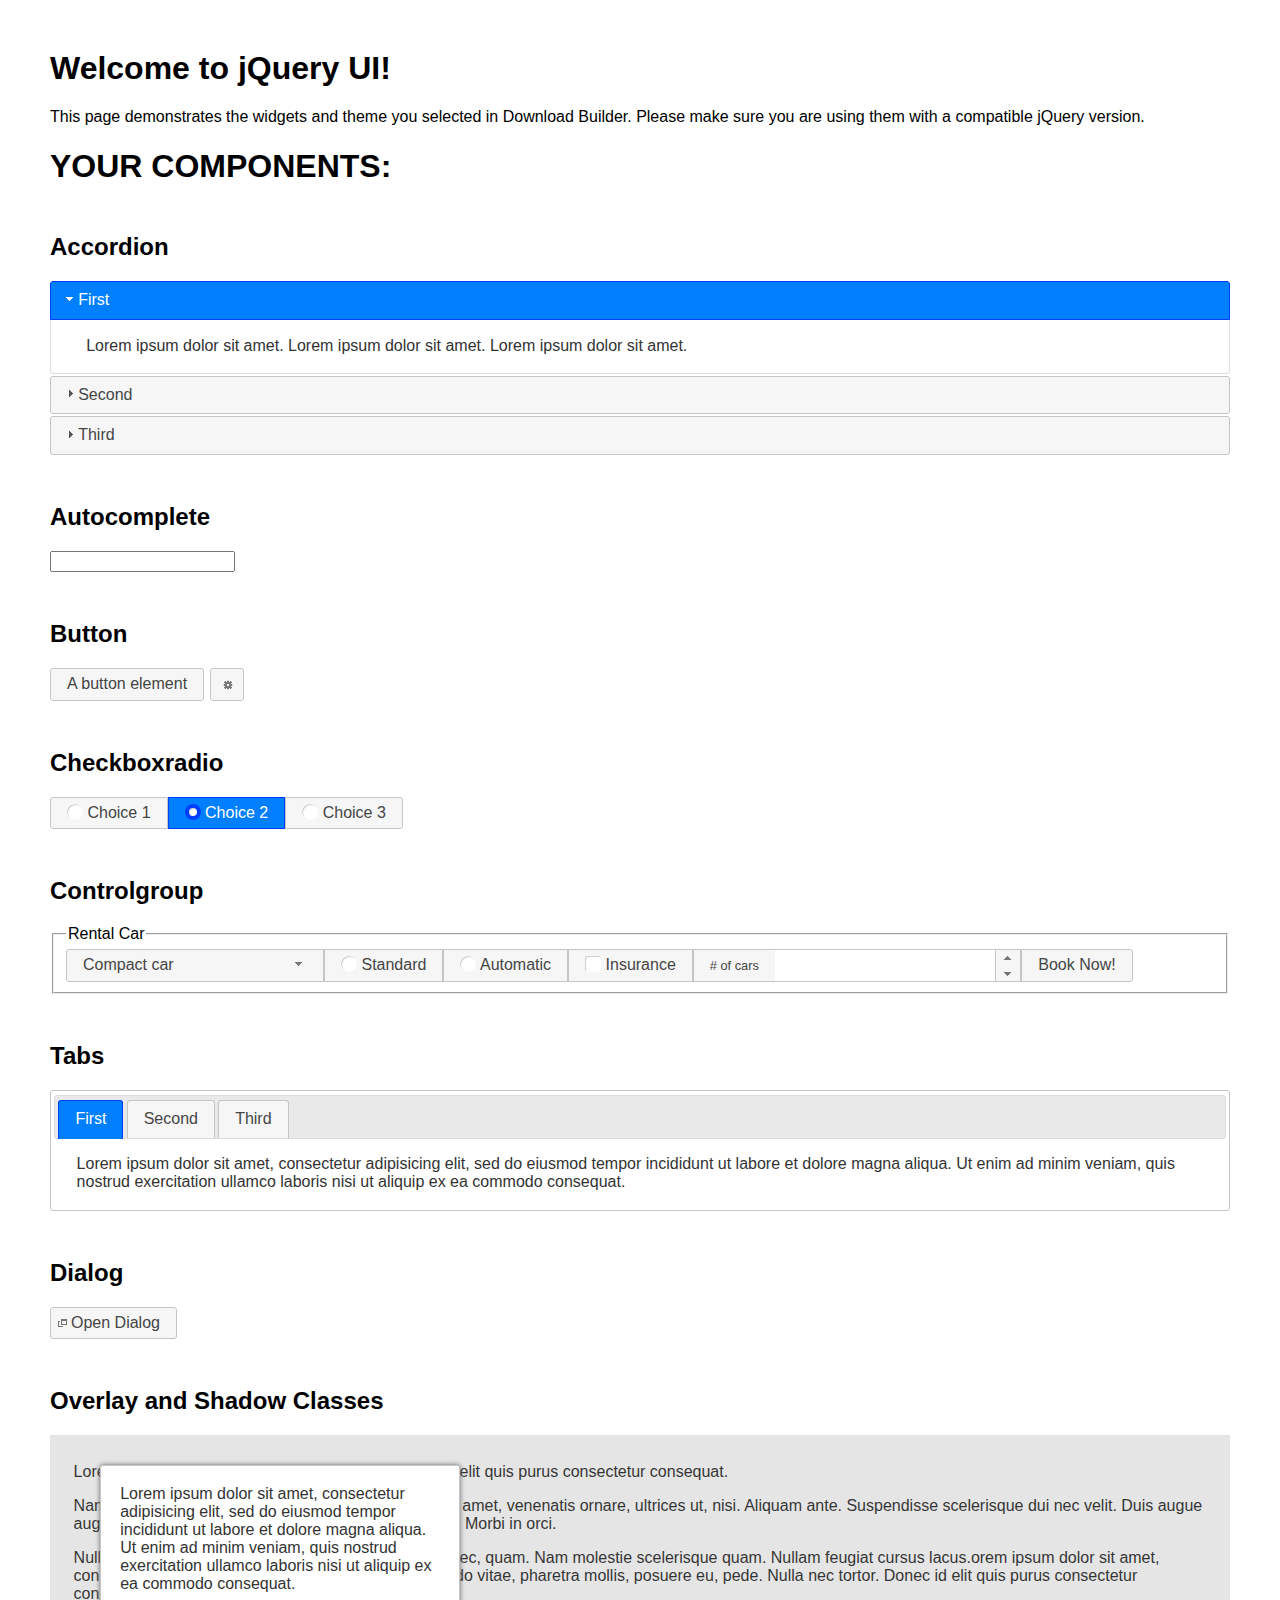
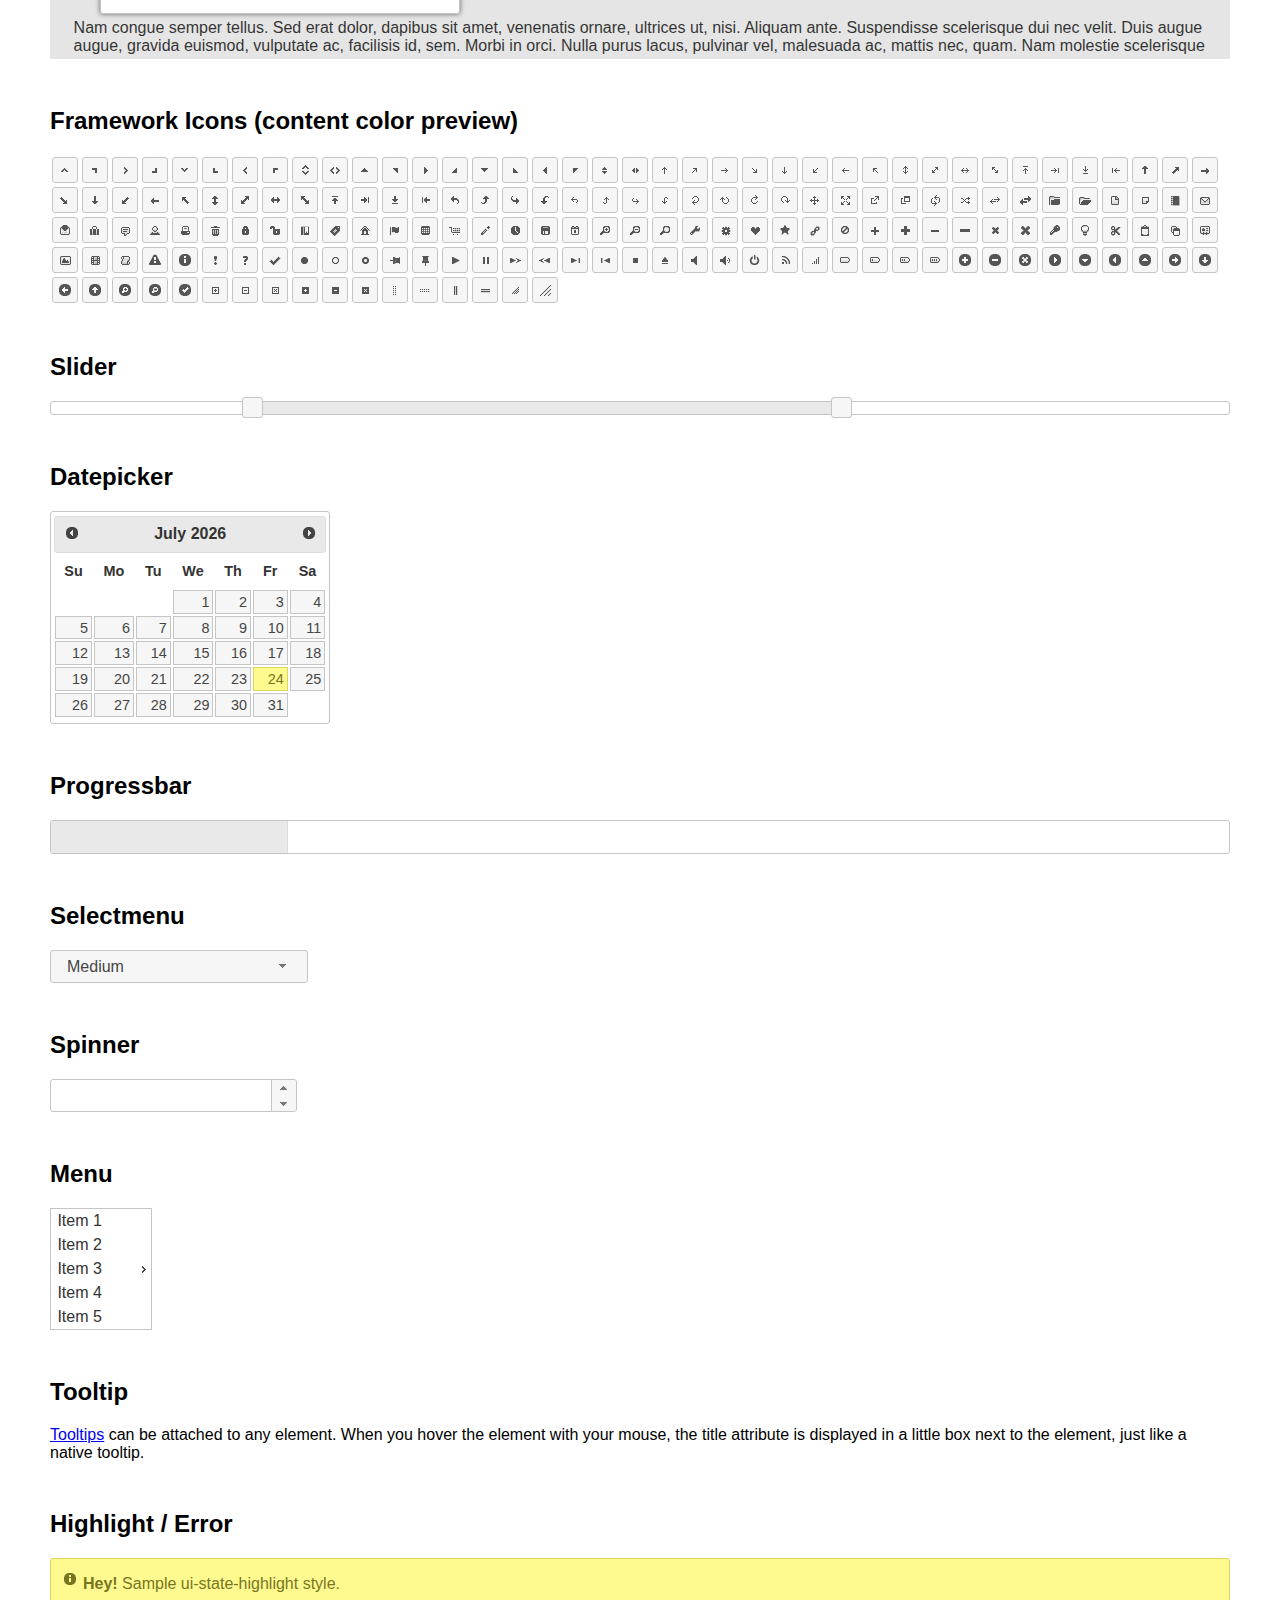
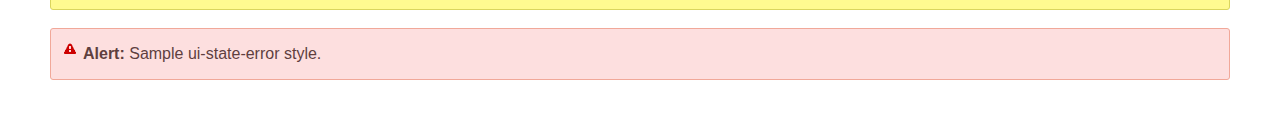
<file: jquery-ui-1.12.0.custom/index.html>
<!doctype html>
<html lang="us">
<head>
	<meta charset="utf-8">
	<title>jQuery UI Example Page</title>
	<link href="jquery-ui.css" rel="stylesheet">
	<style>
	body{
		font-family: "Trebuchet MS", sans-serif;
		margin: 50px;
	}
	.demoHeaders {
		margin-top: 2em;
	}
	#dialog-link {
		padding: .4em 1em .4em 20px;
		text-decoration: none;
		position: relative;
	}
	#dialog-link span.ui-icon {
		margin: 0 5px 0 0;
		position: absolute;
		left: .2em;
		top: 50%;
		margin-top: -8px;
	}
	#icons {
		margin: 0;
		padding: 0;
	}
	#icons li {
		margin: 2px;
		position: relative;
		padding: 4px 0;
		cursor: pointer;
		float: left;
		list-style: none;
	}
	#icons span.ui-icon {
		float: left;
		margin: 0 4px;
	}
	.fakewindowcontain .ui-widget-overlay {
		position: absolute;
	}
	select {
		width: 200px;
	}
	</style>
</head>
<body>

<h1>Welcome to jQuery UI!</h1>

<div class="ui-widget">
	<p>This page demonstrates the widgets and theme you selected in Download Builder. Please make sure you are using them with a compatible jQuery version.</p>
</div>

<h1>YOUR COMPONENTS:</h1>


<!-- Accordion -->
<h2 class="demoHeaders">Accordion</h2>
<div id="accordion">
	<h3>First</h3>
	<div>Lorem ipsum dolor sit amet. Lorem ipsum dolor sit amet. Lorem ipsum dolor sit amet.</div>
	<h3>Second</h3>
	<div>Phasellus mattis tincidunt nibh.</div>
	<h3>Third</h3>
	<div>Nam dui erat, auctor a, dignissim quis.</div>
</div>



<!-- Autocomplete -->
<h2 class="demoHeaders">Autocomplete</h2>
<div>
	<input id="autocomplete" title="type &quot;a&quot;">
</div>



<!-- Button -->
<h2 class="demoHeaders">Button</h2>
<button id="button">A button element</button>
<button id="button-icon">An icon-only button</button>



<!-- Checkboxradio -->
<h2 class="demoHeaders">Checkboxradio</h2>
<form style="margin-top: 1em;">
	<div id="radioset">
		<input type="radio" id="radio1" name="radio"><label for="radio1">Choice 1</label>
		<input type="radio" id="radio2" name="radio" checked="checked"><label for="radio2">Choice 2</label>
		<input type="radio" id="radio3" name="radio"><label for="radio3">Choice 3</label>
	</div>
</form>



<!-- Controlgroup -->
<h2 class="demoHeaders">Controlgroup</h2>
<fieldset>
	<legend>Rental Car</legend>
	<div id="controlgroup">
		<select id="car-type">
			<option>Compact car</option>
			<option>Midsize car</option>
			<option>Full size car</option>
			<option>SUV</option>
			<option>Luxury</option>
			<option>Truck</option>
			<option>Van</option>
		</select>
		<label for="transmission-standard">Standard</label>
		<input type="radio" name="transmission" id="transmission-standard">
		<label for="transmission-automatic">Automatic</label>
		<input type="radio" name="transmission" id="transmission-automatic">
		<label for="insurance">Insurance</label>
		<input type="checkbox" name="insurance" id="insurance">
		<label for="horizontal-spinner" class="ui-controlgroup-label"># of cars</label>
		<input id="horizontal-spinner" class="ui-spinner-input">
		<button>Book Now!</button>
	</div>
</fieldset>



<!-- Tabs -->
<h2 class="demoHeaders">Tabs</h2>
<div id="tabs">
	<ul>
		<li><a href="#tabs-1">First</a></li>
		<li><a href="#tabs-2">Second</a></li>
		<li><a href="#tabs-3">Third</a></li>
	</ul>
	<div id="tabs-1">Lorem ipsum dolor sit amet, consectetur adipisicing elit, sed do eiusmod tempor incididunt ut labore et dolore magna aliqua. Ut enim ad minim veniam, quis nostrud exercitation ullamco laboris nisi ut aliquip ex ea commodo consequat.</div>
	<div id="tabs-2">Phasellus mattis tincidunt nibh. Cras orci urna, blandit id, pretium vel, aliquet ornare, felis. Maecenas scelerisque sem non nisl. Fusce sed lorem in enim dictum bibendum.</div>
	<div id="tabs-3">Nam dui erat, auctor a, dignissim quis, sollicitudin eu, felis. Pellentesque nisi urna, interdum eget, sagittis et, consequat vestibulum, lacus. Mauris porttitor ullamcorper augue.</div>
</div>



<h2 class="demoHeaders">Dialog</h2>
<p>
	<button id="dialog-link" class="ui-button ui-corner-all ui-widget">
		<span class="ui-icon ui-icon-newwin"></span>Open Dialog
	</button>
</p>

<h2 class="demoHeaders">Overlay and Shadow Classes</h2>
<div style="position: relative; width: 96%; height: 200px; padding:1% 2%; overflow:hidden;" class="fakewindowcontain">
	<p>Lorem ipsum dolor sit amet,  Nulla nec tortor. Donec id elit quis purus consectetur consequat. </p><p>Nam congue semper tellus. Sed erat dolor, dapibus sit amet, venenatis ornare, ultrices ut, nisi. Aliquam ante. Suspendisse scelerisque dui nec velit. Duis augue augue, gravida euismod, vulputate ac, facilisis id, sem. Morbi in orci. </p><p>Nulla purus lacus, pulvinar vel, malesuada ac, mattis nec, quam. Nam molestie scelerisque quam. Nullam feugiat cursus lacus.orem ipsum dolor sit amet, consectetur adipiscing elit. Donec libero risus, commodo vitae, pharetra mollis, posuere eu, pede. Nulla nec tortor. Donec id elit quis purus consectetur consequat. </p><p>Nam congue semper tellus. Sed erat dolor, dapibus sit amet, venenatis ornare, ultrices ut, nisi. Aliquam ante. Suspendisse scelerisque dui nec velit. Duis augue augue, gravida euismod, vulputate ac, facilisis id, sem. Morbi in orci. Nulla purus lacus, pulvinar vel, malesuada ac, mattis nec, quam. Nam molestie scelerisque quam. </p><p>Nullam feugiat cursus lacus.orem ipsum dolor sit amet, consectetur adipiscing elit. Donec libero risus, commodo vitae, pharetra mollis, posuere eu, pede. Nulla nec tortor. Donec id elit quis purus consectetur consequat. Nam congue semper tellus. Sed erat dolor, dapibus sit amet, venenatis ornare, ultrices ut, nisi. Aliquam ante. </p><p>Suspendisse scelerisque dui nec velit. Duis augue augue, gravida euismod, vulputate ac, facilisis id, sem. Morbi in orci. Nulla purus lacus, pulvinar vel, malesuada ac, mattis nec, quam. Nam molestie scelerisque quam. Nullam feugiat cursus lacus.orem ipsum dolor sit amet, consectetur adipiscing elit. Donec libero risus, commodo vitae, pharetra mollis, posuere eu, pede. Nulla nec tortor. Donec id elit quis purus consectetur consequat. Nam congue semper tellus. Sed erat dolor, dapibus sit amet, venenatis ornare, ultrices ut, nisi. </p>

	<!-- ui-dialog -->
	<div class="ui-widget-overlay ui-front"></div>
	<div style="position: absolute; width: 320px; left: 50px; top: 30px; padding: 1.2em" class="ui-widget ui-front ui-widget-content ui-corner-all ui-widget-shadow">
		Lorem ipsum dolor sit amet, consectetur adipisicing elit, sed do eiusmod tempor incididunt ut labore et dolore magna aliqua. Ut enim ad minim veniam, quis nostrud exercitation ullamco laboris nisi ut aliquip ex ea commodo consequat.
	</div>

</div>

<!-- ui-dialog -->
<div id="dialog" title="Dialog Title">
	<p>Lorem ipsum dolor sit amet, consectetur adipisicing elit, sed do eiusmod tempor incididunt ut labore et dolore magna aliqua. Ut enim ad minim veniam, quis nostrud exercitation ullamco laboris nisi ut aliquip ex ea commodo consequat.</p>
</div>



<h2 class="demoHeaders">Framework Icons (content color preview)</h2>
<ul id="icons" class="ui-widget ui-helper-clearfix">
	<li class="ui-state-default ui-corner-all" title=".ui-icon-caret-1-n"><span class="ui-icon ui-icon-caret-1-n"></span></li>
	<li class="ui-state-default ui-corner-all" title=".ui-icon-caret-1-ne"><span class="ui-icon ui-icon-caret-1-ne"></span></li>
	<li class="ui-state-default ui-corner-all" title=".ui-icon-caret-1-e"><span class="ui-icon ui-icon-caret-1-e"></span></li>
	<li class="ui-state-default ui-corner-all" title=".ui-icon-caret-1-se"><span class="ui-icon ui-icon-caret-1-se"></span></li>
	<li class="ui-state-default ui-corner-all" title=".ui-icon-caret-1-s"><span class="ui-icon ui-icon-caret-1-s"></span></li>
	<li class="ui-state-default ui-corner-all" title=".ui-icon-caret-1-sw"><span class="ui-icon ui-icon-caret-1-sw"></span></li>
	<li class="ui-state-default ui-corner-all" title=".ui-icon-caret-1-w"><span class="ui-icon ui-icon-caret-1-w"></span></li>
	<li class="ui-state-default ui-corner-all" title=".ui-icon-caret-1-nw"><span class="ui-icon ui-icon-caret-1-nw"></span></li>
	<li class="ui-state-default ui-corner-all" title=".ui-icon-caret-2-n-s"><span class="ui-icon ui-icon-caret-2-n-s"></span></li>
	<li class="ui-state-default ui-corner-all" title=".ui-icon-caret-2-e-w"><span class="ui-icon ui-icon-caret-2-e-w"></span></li>
	<li class="ui-state-default ui-corner-all" title=".ui-icon-triangle-1-n"><span class="ui-icon ui-icon-triangle-1-n"></span></li>
	<li class="ui-state-default ui-corner-all" title=".ui-icon-triangle-1-ne"><span class="ui-icon ui-icon-triangle-1-ne"></span></li>
	<li class="ui-state-default ui-corner-all" title=".ui-icon-triangle-1-e"><span class="ui-icon ui-icon-triangle-1-e"></span></li>
	<li class="ui-state-default ui-corner-all" title=".ui-icon-triangle-1-se"><span class="ui-icon ui-icon-triangle-1-se"></span></li>
	<li class="ui-state-default ui-corner-all" title=".ui-icon-triangle-1-s"><span class="ui-icon ui-icon-triangle-1-s"></span></li>
	<li class="ui-state-default ui-corner-all" title=".ui-icon-triangle-1-sw"><span class="ui-icon ui-icon-triangle-1-sw"></span></li>
	<li class="ui-state-default ui-corner-all" title=".ui-icon-triangle-1-w"><span class="ui-icon ui-icon-triangle-1-w"></span></li>
	<li class="ui-state-default ui-corner-all" title=".ui-icon-triangle-1-nw"><span class="ui-icon ui-icon-triangle-1-nw"></span></li>
	<li class="ui-state-default ui-corner-all" title=".ui-icon-triangle-2-n-s"><span class="ui-icon ui-icon-triangle-2-n-s"></span></li>
	<li class="ui-state-default ui-corner-all" title=".ui-icon-triangle-2-e-w"><span class="ui-icon ui-icon-triangle-2-e-w"></span></li>
	<li class="ui-state-default ui-corner-all" title=".ui-icon-arrow-1-n"><span class="ui-icon ui-icon-arrow-1-n"></span></li>
	<li class="ui-state-default ui-corner-all" title=".ui-icon-arrow-1-ne"><span class="ui-icon ui-icon-arrow-1-ne"></span></li>
	<li class="ui-state-default ui-corner-all" title=".ui-icon-arrow-1-e"><span class="ui-icon ui-icon-arrow-1-e"></span></li>
	<li class="ui-state-default ui-corner-all" title=".ui-icon-arrow-1-se"><span class="ui-icon ui-icon-arrow-1-se"></span></li>
	<li class="ui-state-default ui-corner-all" title=".ui-icon-arrow-1-s"><span class="ui-icon ui-icon-arrow-1-s"></span></li>
	<li class="ui-state-default ui-corner-all" title=".ui-icon-arrow-1-sw"><span class="ui-icon ui-icon-arrow-1-sw"></span></li>
	<li class="ui-state-default ui-corner-all" title=".ui-icon-arrow-1-w"><span class="ui-icon ui-icon-arrow-1-w"></span></li>
	<li class="ui-state-default ui-corner-all" title=".ui-icon-arrow-1-nw"><span class="ui-icon ui-icon-arrow-1-nw"></span></li>
	<li class="ui-state-default ui-corner-all" title=".ui-icon-arrow-2-n-s"><span class="ui-icon ui-icon-arrow-2-n-s"></span></li>
	<li class="ui-state-default ui-corner-all" title=".ui-icon-arrow-2-ne-sw"><span class="ui-icon ui-icon-arrow-2-ne-sw"></span></li>
	<li class="ui-state-default ui-corner-all" title=".ui-icon-arrow-2-e-w"><span class="ui-icon ui-icon-arrow-2-e-w"></span></li>
	<li class="ui-state-default ui-corner-all" title=".ui-icon-arrow-2-se-nw"><span class="ui-icon ui-icon-arrow-2-se-nw"></span></li>
	<li class="ui-state-default ui-corner-all" title=".ui-icon-arrowstop-1-n"><span class="ui-icon ui-icon-arrowstop-1-n"></span></li>
	<li class="ui-state-default ui-corner-all" title=".ui-icon-arrowstop-1-e"><span class="ui-icon ui-icon-arrowstop-1-e"></span></li>
	<li class="ui-state-default ui-corner-all" title=".ui-icon-arrowstop-1-s"><span class="ui-icon ui-icon-arrowstop-1-s"></span></li>
	<li class="ui-state-default ui-corner-all" title=".ui-icon-arrowstop-1-w"><span class="ui-icon ui-icon-arrowstop-1-w"></span></li>
	<li class="ui-state-default ui-corner-all" title=".ui-icon-arrowthick-1-n"><span class="ui-icon ui-icon-arrowthick-1-n"></span></li>
	<li class="ui-state-default ui-corner-all" title=".ui-icon-arrowthick-1-ne"><span class="ui-icon ui-icon-arrowthick-1-ne"></span></li>
	<li class="ui-state-default ui-corner-all" title=".ui-icon-arrowthick-1-e"><span class="ui-icon ui-icon-arrowthick-1-e"></span></li>
	<li class="ui-state-default ui-corner-all" title=".ui-icon-arrowthick-1-se"><span class="ui-icon ui-icon-arrowthick-1-se"></span></li>
	<li class="ui-state-default ui-corner-all" title=".ui-icon-arrowthick-1-s"><span class="ui-icon ui-icon-arrowthick-1-s"></span></li>
	<li class="ui-state-default ui-corner-all" title=".ui-icon-arrowthick-1-sw"><span class="ui-icon ui-icon-arrowthick-1-sw"></span></li>
	<li class="ui-state-default ui-corner-all" title=".ui-icon-arrowthick-1-w"><span class="ui-icon ui-icon-arrowthick-1-w"></span></li>
	<li class="ui-state-default ui-corner-all" title=".ui-icon-arrowthick-1-nw"><span class="ui-icon ui-icon-arrowthick-1-nw"></span></li>
	<li class="ui-state-default ui-corner-all" title=".ui-icon-arrowthick-2-n-s"><span class="ui-icon ui-icon-arrowthick-2-n-s"></span></li>
	<li class="ui-state-default ui-corner-all" title=".ui-icon-arrowthick-2-ne-sw"><span class="ui-icon ui-icon-arrowthick-2-ne-sw"></span></li>
	<li class="ui-state-default ui-corner-all" title=".ui-icon-arrowthick-2-e-w"><span class="ui-icon ui-icon-arrowthick-2-e-w"></span></li>
	<li class="ui-state-default ui-corner-all" title=".ui-icon-arrowthick-2-se-nw"><span class="ui-icon ui-icon-arrowthick-2-se-nw"></span></li>
	<li class="ui-state-default ui-corner-all" title=".ui-icon-arrowthickstop-1-n"><span class="ui-icon ui-icon-arrowthickstop-1-n"></span></li>
	<li class="ui-state-default ui-corner-all" title=".ui-icon-arrowthickstop-1-e"><span class="ui-icon ui-icon-arrowthickstop-1-e"></span></li>
	<li class="ui-state-default ui-corner-all" title=".ui-icon-arrowthickstop-1-s"><span class="ui-icon ui-icon-arrowthickstop-1-s"></span></li>
	<li class="ui-state-default ui-corner-all" title=".ui-icon-arrowthickstop-1-w"><span class="ui-icon ui-icon-arrowthickstop-1-w"></span></li>
	<li class="ui-state-default ui-corner-all" title=".ui-icon-arrowreturnthick-1-w"><span class="ui-icon ui-icon-arrowreturnthick-1-w"></span></li>
	<li class="ui-state-default ui-corner-all" title=".ui-icon-arrowreturnthick-1-n"><span class="ui-icon ui-icon-arrowreturnthick-1-n"></span></li>
	<li class="ui-state-default ui-corner-all" title=".ui-icon-arrowreturnthick-1-e"><span class="ui-icon ui-icon-arrowreturnthick-1-e"></span></li>
	<li class="ui-state-default ui-corner-all" title=".ui-icon-arrowreturnthick-1-s"><span class="ui-icon ui-icon-arrowreturnthick-1-s"></span></li>
	<li class="ui-state-default ui-corner-all" title=".ui-icon-arrowreturn-1-w"><span class="ui-icon ui-icon-arrowreturn-1-w"></span></li>
	<li class="ui-state-default ui-corner-all" title=".ui-icon-arrowreturn-1-n"><span class="ui-icon ui-icon-arrowreturn-1-n"></span></li>
	<li class="ui-state-default ui-corner-all" title=".ui-icon-arrowreturn-1-e"><span class="ui-icon ui-icon-arrowreturn-1-e"></span></li>
	<li class="ui-state-default ui-corner-all" title=".ui-icon-arrowreturn-1-s"><span class="ui-icon ui-icon-arrowreturn-1-s"></span></li>
	<li class="ui-state-default ui-corner-all" title=".ui-icon-arrowrefresh-1-w"><span class="ui-icon ui-icon-arrowrefresh-1-w"></span></li>
	<li class="ui-state-default ui-corner-all" title=".ui-icon-arrowrefresh-1-n"><span class="ui-icon ui-icon-arrowrefresh-1-n"></span></li>
	<li class="ui-state-default ui-corner-all" title=".ui-icon-arrowrefresh-1-e"><span class="ui-icon ui-icon-arrowrefresh-1-e"></span></li>
	<li class="ui-state-default ui-corner-all" title=".ui-icon-arrowrefresh-1-s"><span class="ui-icon ui-icon-arrowrefresh-1-s"></span></li>
	<li class="ui-state-default ui-corner-all" title=".ui-icon-arrow-4"><span class="ui-icon ui-icon-arrow-4"></span></li>
	<li class="ui-state-default ui-corner-all" title=".ui-icon-arrow-4-diag"><span class="ui-icon ui-icon-arrow-4-diag"></span></li>
	<li class="ui-state-default ui-corner-all" title=".ui-icon-extlink"><span class="ui-icon ui-icon-extlink"></span></li>
	<li class="ui-state-default ui-corner-all" title=".ui-icon-newwin"><span class="ui-icon ui-icon-newwin"></span></li>
	<li class="ui-state-default ui-corner-all" title=".ui-icon-refresh"><span class="ui-icon ui-icon-refresh"></span></li>
	<li class="ui-state-default ui-corner-all" title=".ui-icon-shuffle"><span class="ui-icon ui-icon-shuffle"></span></li>
	<li class="ui-state-default ui-corner-all" title=".ui-icon-transfer-e-w"><span class="ui-icon ui-icon-transfer-e-w"></span></li>
	<li class="ui-state-default ui-corner-all" title=".ui-icon-transferthick-e-w"><span class="ui-icon ui-icon-transferthick-e-w"></span></li>
	<li class="ui-state-default ui-corner-all" title=".ui-icon-folder-collapsed"><span class="ui-icon ui-icon-folder-collapsed"></span></li>
	<li class="ui-state-default ui-corner-all" title=".ui-icon-folder-open"><span class="ui-icon ui-icon-folder-open"></span></li>
	<li class="ui-state-default ui-corner-all" title=".ui-icon-document"><span class="ui-icon ui-icon-document"></span></li>
	<li class="ui-state-default ui-corner-all" title=".ui-icon-document-b"><span class="ui-icon ui-icon-document-b"></span></li>
	<li class="ui-state-default ui-corner-all" title=".ui-icon-note"><span class="ui-icon ui-icon-note"></span></li>
	<li class="ui-state-default ui-corner-all" title=".ui-icon-mail-closed"><span class="ui-icon ui-icon-mail-closed"></span></li>
	<li class="ui-state-default ui-corner-all" title=".ui-icon-mail-open"><span class="ui-icon ui-icon-mail-open"></span></li>
	<li class="ui-state-default ui-corner-all" title=".ui-icon-suitcase"><span class="ui-icon ui-icon-suitcase"></span></li>
	<li class="ui-state-default ui-corner-all" title=".ui-icon-comment"><span class="ui-icon ui-icon-comment"></span></li>
	<li class="ui-state-default ui-corner-all" title=".ui-icon-person"><span class="ui-icon ui-icon-person"></span></li>
	<li class="ui-state-default ui-corner-all" title=".ui-icon-print"><span class="ui-icon ui-icon-print"></span></li>
	<li class="ui-state-default ui-corner-all" title=".ui-icon-trash"><span class="ui-icon ui-icon-trash"></span></li>
	<li class="ui-state-default ui-corner-all" title=".ui-icon-locked"><span class="ui-icon ui-icon-locked"></span></li>
	<li class="ui-state-default ui-corner-all" title=".ui-icon-unlocked"><span class="ui-icon ui-icon-unlocked"></span></li>
	<li class="ui-state-default ui-corner-all" title=".ui-icon-bookmark"><span class="ui-icon ui-icon-bookmark"></span></li>
	<li class="ui-state-default ui-corner-all" title=".ui-icon-tag"><span class="ui-icon ui-icon-tag"></span></li>
	<li class="ui-state-default ui-corner-all" title=".ui-icon-home"><span class="ui-icon ui-icon-home"></span></li>
	<li class="ui-state-default ui-corner-all" title=".ui-icon-flag"><span class="ui-icon ui-icon-flag"></span></li>
	<li class="ui-state-default ui-corner-all" title=".ui-icon-calculator"><span class="ui-icon ui-icon-calculator"></span></li>
	<li class="ui-state-default ui-corner-all" title=".ui-icon-cart"><span class="ui-icon ui-icon-cart"></span></li>
	<li class="ui-state-default ui-corner-all" title=".ui-icon-pencil"><span class="ui-icon ui-icon-pencil"></span></li>
	<li class="ui-state-default ui-corner-all" title=".ui-icon-clock"><span class="ui-icon ui-icon-clock"></span></li>
	<li class="ui-state-default ui-corner-all" title=".ui-icon-disk"><span class="ui-icon ui-icon-disk"></span></li>
	<li class="ui-state-default ui-corner-all" title=".ui-icon-calendar"><span class="ui-icon ui-icon-calendar"></span></li>
	<li class="ui-state-default ui-corner-all" title=".ui-icon-zoomin"><span class="ui-icon ui-icon-zoomin"></span></li>
	<li class="ui-state-default ui-corner-all" title=".ui-icon-zoomout"><span class="ui-icon ui-icon-zoomout"></span></li>
	<li class="ui-state-default ui-corner-all" title=".ui-icon-search"><span class="ui-icon ui-icon-search"></span></li>
	<li class="ui-state-default ui-corner-all" title=".ui-icon-wrench"><span class="ui-icon ui-icon-wrench"></span></li>
	<li class="ui-state-default ui-corner-all" title=".ui-icon-gear"><span class="ui-icon ui-icon-gear"></span></li>
	<li class="ui-state-default ui-corner-all" title=".ui-icon-heart"><span class="ui-icon ui-icon-heart"></span></li>
	<li class="ui-state-default ui-corner-all" title=".ui-icon-star"><span class="ui-icon ui-icon-star"></span></li>
	<li class="ui-state-default ui-corner-all" title=".ui-icon-link"><span class="ui-icon ui-icon-link"></span></li>
	<li class="ui-state-default ui-corner-all" title=".ui-icon-cancel"><span class="ui-icon ui-icon-cancel"></span></li>
	<li class="ui-state-default ui-corner-all" title=".ui-icon-plus"><span class="ui-icon ui-icon-plus"></span></li>
	<li class="ui-state-default ui-corner-all" title=".ui-icon-plusthick"><span class="ui-icon ui-icon-plusthick"></span></li>
	<li class="ui-state-default ui-corner-all" title=".ui-icon-minus"><span class="ui-icon ui-icon-minus"></span></li>
	<li class="ui-state-default ui-corner-all" title=".ui-icon-minusthick"><span class="ui-icon ui-icon-minusthick"></span></li>
	<li class="ui-state-default ui-corner-all" title=".ui-icon-close"><span class="ui-icon ui-icon-close"></span></li>
	<li class="ui-state-default ui-corner-all" title=".ui-icon-closethick"><span class="ui-icon ui-icon-closethick"></span></li>
	<li class="ui-state-default ui-corner-all" title=".ui-icon-key"><span class="ui-icon ui-icon-key"></span></li>
	<li class="ui-state-default ui-corner-all" title=".ui-icon-lightbulb"><span class="ui-icon ui-icon-lightbulb"></span></li>
	<li class="ui-state-default ui-corner-all" title=".ui-icon-scissors"><span class="ui-icon ui-icon-scissors"></span></li>
	<li class="ui-state-default ui-corner-all" title=".ui-icon-clipboard"><span class="ui-icon ui-icon-clipboard"></span></li>
	<li class="ui-state-default ui-corner-all" title=".ui-icon-copy"><span class="ui-icon ui-icon-copy"></span></li>
	<li class="ui-state-default ui-corner-all" title=".ui-icon-contact"><span class="ui-icon ui-icon-contact"></span></li>
	<li class="ui-state-default ui-corner-all" title=".ui-icon-image"><span class="ui-icon ui-icon-image"></span></li>
	<li class="ui-state-default ui-corner-all" title=".ui-icon-video"><span class="ui-icon ui-icon-video"></span></li>
	<li class="ui-state-default ui-corner-all" title=".ui-icon-script"><span class="ui-icon ui-icon-script"></span></li>
	<li class="ui-state-default ui-corner-all" title=".ui-icon-alert"><span class="ui-icon ui-icon-alert"></span></li>
	<li class="ui-state-default ui-corner-all" title=".ui-icon-info"><span class="ui-icon ui-icon-info"></span></li>
	<li class="ui-state-default ui-corner-all" title=".ui-icon-notice"><span class="ui-icon ui-icon-notice"></span></li>
	<li class="ui-state-default ui-corner-all" title=".ui-icon-help"><span class="ui-icon ui-icon-help"></span></li>
	<li class="ui-state-default ui-corner-all" title=".ui-icon-check"><span class="ui-icon ui-icon-check"></span></li>
	<li class="ui-state-default ui-corner-all" title=".ui-icon-bullet"><span class="ui-icon ui-icon-bullet"></span></li>
	<li class="ui-state-default ui-corner-all" title=".ui-icon-radio-off"><span class="ui-icon ui-icon-radio-off"></span></li>
	<li class="ui-state-default ui-corner-all" title=".ui-icon-radio-on"><span class="ui-icon ui-icon-radio-on"></span></li>
	<li class="ui-state-default ui-corner-all" title=".ui-icon-pin-w"><span class="ui-icon ui-icon-pin-w"></span></li>
	<li class="ui-state-default ui-corner-all" title=".ui-icon-pin-s"><span class="ui-icon ui-icon-pin-s"></span></li>
	<li class="ui-state-default ui-corner-all" title=".ui-icon-play"><span class="ui-icon ui-icon-play"></span></li>
	<li class="ui-state-default ui-corner-all" title=".ui-icon-pause"><span class="ui-icon ui-icon-pause"></span></li>
	<li class="ui-state-default ui-corner-all" title=".ui-icon-seek-next"><span class="ui-icon ui-icon-seek-next"></span></li>
	<li class="ui-state-default ui-corner-all" title=".ui-icon-seek-prev"><span class="ui-icon ui-icon-seek-prev"></span></li>
	<li class="ui-state-default ui-corner-all" title=".ui-icon-seek-end"><span class="ui-icon ui-icon-seek-end"></span></li>
	<li class="ui-state-default ui-corner-all" title=".ui-icon-seek-first"><span class="ui-icon ui-icon-seek-first"></span></li>
	<li class="ui-state-default ui-corner-all" title=".ui-icon-stop"><span class="ui-icon ui-icon-stop"></span></li>
	<li class="ui-state-default ui-corner-all" title=".ui-icon-eject"><span class="ui-icon ui-icon-eject"></span></li>
	<li class="ui-state-default ui-corner-all" title=".ui-icon-volume-off"><span class="ui-icon ui-icon-volume-off"></span></li>
	<li class="ui-state-default ui-corner-all" title=".ui-icon-volume-on"><span class="ui-icon ui-icon-volume-on"></span></li>
	<li class="ui-state-default ui-corner-all" title=".ui-icon-power"><span class="ui-icon ui-icon-power"></span></li>
	<li class="ui-state-default ui-corner-all" title=".ui-icon-signal-diag"><span class="ui-icon ui-icon-signal-diag"></span></li>
	<li class="ui-state-default ui-corner-all" title=".ui-icon-signal"><span class="ui-icon ui-icon-signal"></span></li>
	<li class="ui-state-default ui-corner-all" title=".ui-icon-battery-0"><span class="ui-icon ui-icon-battery-0"></span></li>
	<li class="ui-state-default ui-corner-all" title=".ui-icon-battery-1"><span class="ui-icon ui-icon-battery-1"></span></li>
	<li class="ui-state-default ui-corner-all" title=".ui-icon-battery-2"><span class="ui-icon ui-icon-battery-2"></span></li>
	<li class="ui-state-default ui-corner-all" title=".ui-icon-battery-3"><span class="ui-icon ui-icon-battery-3"></span></li>
	<li class="ui-state-default ui-corner-all" title=".ui-icon-circle-plus"><span class="ui-icon ui-icon-circle-plus"></span></li>
	<li class="ui-state-default ui-corner-all" title=".ui-icon-circle-minus"><span class="ui-icon ui-icon-circle-minus"></span></li>
	<li class="ui-state-default ui-corner-all" title=".ui-icon-circle-close"><span class="ui-icon ui-icon-circle-close"></span></li>
	<li class="ui-state-default ui-corner-all" title=".ui-icon-circle-triangle-e"><span class="ui-icon ui-icon-circle-triangle-e"></span></li>
	<li class="ui-state-default ui-corner-all" title=".ui-icon-circle-triangle-s"><span class="ui-icon ui-icon-circle-triangle-s"></span></li>
	<li class="ui-state-default ui-corner-all" title=".ui-icon-circle-triangle-w"><span class="ui-icon ui-icon-circle-triangle-w"></span></li>
	<li class="ui-state-default ui-corner-all" title=".ui-icon-circle-triangle-n"><span class="ui-icon ui-icon-circle-triangle-n"></span></li>
	<li class="ui-state-default ui-corner-all" title=".ui-icon-circle-arrow-e"><span class="ui-icon ui-icon-circle-arrow-e"></span></li>
	<li class="ui-state-default ui-corner-all" title=".ui-icon-circle-arrow-s"><span class="ui-icon ui-icon-circle-arrow-s"></span></li>
	<li class="ui-state-default ui-corner-all" title=".ui-icon-circle-arrow-w"><span class="ui-icon ui-icon-circle-arrow-w"></span></li>
	<li class="ui-state-default ui-corner-all" title=".ui-icon-circle-arrow-n"><span class="ui-icon ui-icon-circle-arrow-n"></span></li>
	<li class="ui-state-default ui-corner-all" title=".ui-icon-circle-zoomin"><span class="ui-icon ui-icon-circle-zoomin"></span></li>
	<li class="ui-state-default ui-corner-all" title=".ui-icon-circle-zoomout"><span class="ui-icon ui-icon-circle-zoomout"></span></li>
	<li class="ui-state-default ui-corner-all" title=".ui-icon-circle-check"><span class="ui-icon ui-icon-circle-check"></span></li>
	<li class="ui-state-default ui-corner-all" title=".ui-icon-circlesmall-plus"><span class="ui-icon ui-icon-circlesmall-plus"></span></li>
	<li class="ui-state-default ui-corner-all" title=".ui-icon-circlesmall-minus"><span class="ui-icon ui-icon-circlesmall-minus"></span></li>
	<li class="ui-state-default ui-corner-all" title=".ui-icon-circlesmall-close"><span class="ui-icon ui-icon-circlesmall-close"></span></li>
	<li class="ui-state-default ui-corner-all" title=".ui-icon-squaresmall-plus"><span class="ui-icon ui-icon-squaresmall-plus"></span></li>
	<li class="ui-state-default ui-corner-all" title=".ui-icon-squaresmall-minus"><span class="ui-icon ui-icon-squaresmall-minus"></span></li>
	<li class="ui-state-default ui-corner-all" title=".ui-icon-squaresmall-close"><span class="ui-icon ui-icon-squaresmall-close"></span></li>
	<li class="ui-state-default ui-corner-all" title=".ui-icon-grip-dotted-vertical"><span class="ui-icon ui-icon-grip-dotted-vertical"></span></li>
	<li class="ui-state-default ui-corner-all" title=".ui-icon-grip-dotted-horizontal"><span class="ui-icon ui-icon-grip-dotted-horizontal"></span></li>
	<li class="ui-state-default ui-corner-all" title=".ui-icon-grip-solid-vertical"><span class="ui-icon ui-icon-grip-solid-vertical"></span></li>
	<li class="ui-state-default ui-corner-all" title=".ui-icon-grip-solid-horizontal"><span class="ui-icon ui-icon-grip-solid-horizontal"></span></li>
	<li class="ui-state-default ui-corner-all" title=".ui-icon-gripsmall-diagonal-se"><span class="ui-icon ui-icon-gripsmall-diagonal-se"></span></li>
	<li class="ui-state-default ui-corner-all" title=".ui-icon-grip-diagonal-se"><span class="ui-icon ui-icon-grip-diagonal-se"></span></li>
</ul>


<!-- Slider -->
<h2 class="demoHeaders">Slider</h2>
<div id="slider"></div>



<!-- Datepicker -->
<h2 class="demoHeaders">Datepicker</h2>
<div id="datepicker"></div>



<!-- Progressbar -->
<h2 class="demoHeaders">Progressbar</h2>
<div id="progressbar"></div>



<!-- Progressbar -->
<h2 class="demoHeaders">Selectmenu</h2>
<select id="selectmenu">
	<option>Slower</option>
	<option>Slow</option>
	<option selected="selected">Medium</option>
	<option>Fast</option>
	<option>Faster</option>
</select>



<!-- Spinner -->
<h2 class="demoHeaders">Spinner</h2>
<input id="spinner">



<!-- Menu -->
<h2 class="demoHeaders">Menu</h2>
<ul style="width:100px;" id="menu">
	<li><div>Item 1</div></li>
	<li><div>Item 2</div></li>
	<li><div>Item 3</div>
		<ul>
			<li><div>Item 3-1</div></li>
			<li><div>Item 3-2</div></li>
			<li><div>Item 3-3</div></li>
			<li><div>Item 3-4</div></li>
			<li><div>Item 3-5</div></li>
		</ul>
	</li>
	<li><div>Item 4</div></li>
	<li><div>Item 5</div></li>
</ul>



<!-- Tooltip -->
<h2 class="demoHeaders">Tooltip</h2>
<p id="tooltip">
	<a href="#" title="That&apos;s what this widget is">Tooltips</a> can be attached to any element. When you hover
the element with your mouse, the title attribute is displayed in a little box next to the element, just like a native tooltip.
</p>


<!-- Highlight / Error -->
<h2 class="demoHeaders">Highlight / Error</h2>
<div class="ui-widget">
	<div class="ui-state-highlight ui-corner-all" style="margin-top: 20px; padding: 0 .7em;">
		<p><span class="ui-icon ui-icon-info" style="float: left; margin-right: .3em;"></span>
		<strong>Hey!</strong> Sample ui-state-highlight style.</p>
	</div>
</div>
<br>
<div class="ui-widget">
	<div class="ui-state-error ui-corner-all" style="padding: 0 .7em;">
		<p><span class="ui-icon ui-icon-alert" style="float: left; margin-right: .3em;"></span>
		<strong>Alert:</strong> Sample ui-state-error style.</p>
	</div>
</div>

<script src="external/jquery/jquery.js"></script>
<script src="jquery-ui.js"></script>
<script>

$( "#accordion" ).accordion();



var availableTags = [
	"ActionScript",
	"AppleScript",
	"Asp",
	"BASIC",
	"C",
	"C++",
	"Clojure",
	"COBOL",
	"ColdFusion",
	"Erlang",
	"Fortran",
	"Groovy",
	"Haskell",
	"Java",
	"JavaScript",
	"Lisp",
	"Perl",
	"PHP",
	"Python",
	"Ruby",
	"Scala",
	"Scheme"
];
$( "#autocomplete" ).autocomplete({
	source: availableTags
});



$( "#button" ).button();
$( "#button-icon" ).button({
	icon: "ui-icon-gear",
	showLabel: false
});



$( "#radioset" ).buttonset();



$( "#controlgroup" ).controlgroup();



$( "#tabs" ).tabs();



$( "#dialog" ).dialog({
	autoOpen: false,
	width: 400,
	buttons: [
		{
			text: "Ok",
			click: function() {
				$( this ).dialog( "close" );
			}
		},
		{
			text: "Cancel",
			click: function() {
				$( this ).dialog( "close" );
			}
		}
	]
});

// Link to open the dialog
$( "#dialog-link" ).click(function( event ) {
	$( "#dialog" ).dialog( "open" );
	event.preventDefault();
});



$( "#datepicker" ).datepicker({
	inline: true
});



$( "#slider" ).slider({
	range: true,
	values: [ 17, 67 ]
});



$( "#progressbar" ).progressbar({
	value: 20
});



$( "#spinner" ).spinner();



$( "#menu" ).menu();



$( "#tooltip" ).tooltip();



$( "#selectmenu" ).selectmenu();


// Hover states on the static widgets
$( "#dialog-link, #icons li" ).hover(
	function() {
		$( this ).addClass( "ui-state-hover" );
	},
	function() {
		$( this ).removeClass( "ui-state-hover" );
	}
);
</script>
</body>
</html>
</file>
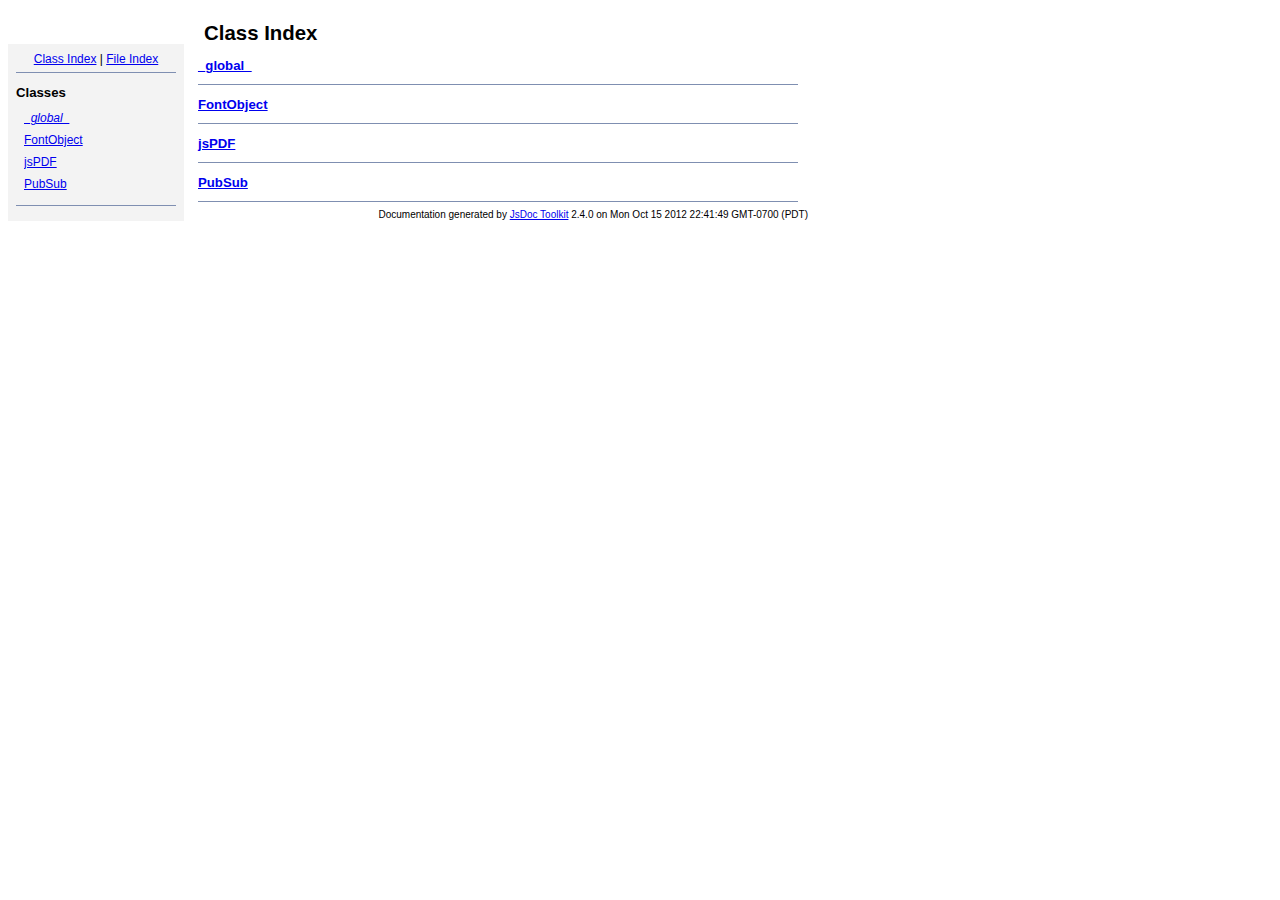
<file: JS/jsPDF-1.2.60/doc/index.html>
<!DOCTYPE html PUBLIC "-//W3C//DTD XHTML 1.0 Transitional//EN"
        "http://www.w3.org/TR/xhtml1/DTD/xhtml1-transitional.dtd">
<html xmlns="http://www.w3.org/1999/xhtml" xml:lang="en" lang="en">
	<head>
		<meta http-equiv="content-type" content="text/html; charset=utf-8" />
		
		<title>JsDoc Reference - Index</title>
		<meta name="generator" content="JsDoc Toolkit" />
		
		<style type="text/css">
		/* default.css */
body
{
	font: 12px "Lucida Grande", Tahoma, Arial, Helvetica, sans-serif;
	width: 800px;
}

.header
{
	clear: both;
	background-color: #ccc;
	padding: 8px;
}

h1
{
	font-size: 150%;
	font-weight: bold;
	padding: 0;
	margin: 1em 0 0 .3em;
}

hr
{
	border: none 0;
	border-top: 1px solid #7F8FB1;
	height: 1px;
}

pre.code
{
	display: block;
	padding: 8px;
	border: 1px dashed #ccc;
}

#index
{
	margin-top: 24px;
	float: left;
	width: 160px;
	position: absolute;
	left: 8px;
	background-color: #F3F3F3;
	padding: 8px;
}

#content
{
	margin-left: 190px;
	width: 600px;
}

.classList
{
	list-style-type: none;
	padding: 0;
	margin: 0 0 0 8px;
	font-family: arial, sans-serif;
	font-size: 1em;
	overflow: auto;
}

.classList li
{
	padding: 0;
	margin: 0 0 8px 0;
}

.summaryTable { width: 100%; }

h1.classTitle
{
	font-size:170%;
	line-height:130%;
}

h2 { font-size: 110%; }
caption, div.sectionTitle
{
	background-color: #7F8FB1;
	color: #fff;
	font-size:130%;
	text-align: left;
	padding: 2px 6px 2px 6px;
	border: 1px #7F8FB1 solid;
}

div.sectionTitle { margin-bottom: 8px; }
.summaryTable thead { display: none; }

.summaryTable td
{
	vertical-align: top;
	padding: 4px;
	border-bottom: 1px #7F8FB1 solid;
	border-right: 1px #7F8FB1 solid;
}

/*col#summaryAttributes {}*/
.summaryTable td.attributes
{
	border-left: 1px #7F8FB1 solid;
	width: 140px;
	text-align: right;
}

td.attributes, .fixedFont
{
	line-height: 15px;
	color: #002EBE;
	font-family: "Courier New",Courier,monospace;
	font-size: 13px;
}

.summaryTable td.nameDescription
{
	text-align: left;
	font-size: 13px;
	line-height: 15px;
}

.summaryTable td.nameDescription, .description
{
	line-height: 15px;
	padding: 4px;
	padding-left: 4px;
}

.summaryTable { margin-bottom: 8px; }

ul.inheritsList
{
	list-style: square;
	margin-left: 20px;
	padding-left: 0;
}

.detailList {
	margin-left: 20px; 
	line-height: 15px;
}
.detailList dt { margin-left: 20px; }

.detailList .heading
{
	font-weight: bold;
	padding-bottom: 6px;
	margin-left: 0;
}

.light, td.attributes, .light a:link, .light a:visited
{
	color: #777;
	font-style: italic;
}

.fineprint
{
	text-align: right;
	font-size: 10px;
}
		</style>
	</head>
	
	<body>
		<div id="header">
</div>
		
		<div id="index">
			<div align="center"><a href="index.html">Class Index</a>
| <a href="files.html">File Index</a></div>
<hr />
<h2>Classes</h2>
<ul class="classList">
	
	<li><i><a href="symbols/_global_.html">_global_</a></i></li>
	
	<li><a href="symbols/FontObject.html">FontObject</a></li>
	
	<li><a href="symbols/jsPDF.html">jsPDF</a></li>
	
	<li><a href="symbols/PubSub.html">PubSub</a></li>
	
</ul>
<hr />
		</div>
		
		<div id="content">
			<h1 class="classTitle">Class Index</h1>
			
			
			<div>
				<h2><a href="symbols/_global_.html">_global_</a></h2>
				
			</div>
			<hr />
			
			<div>
				<h2><a href="symbols/FontObject.html">FontObject</a></h2>
				
			</div>
			<hr />
			
			<div>
				<h2><a href="symbols/jsPDF.html">jsPDF</a></h2>
				
			</div>
			<hr />
			
			<div>
				<h2><a href="symbols/PubSub.html">PubSub</a></h2>
				
			</div>
			<hr />
			
			
		</div>
		<div class="fineprint" style="clear:both">
			
			Documentation generated by <a href="http://code.google.com/p/jsdoc-toolkit/" target="_blankt">JsDoc Toolkit</a> 2.4.0 on Mon Oct 15 2012 22:41:49 GMT-0700 (PDT)
		</div>
	</body>
</html>
</file>
